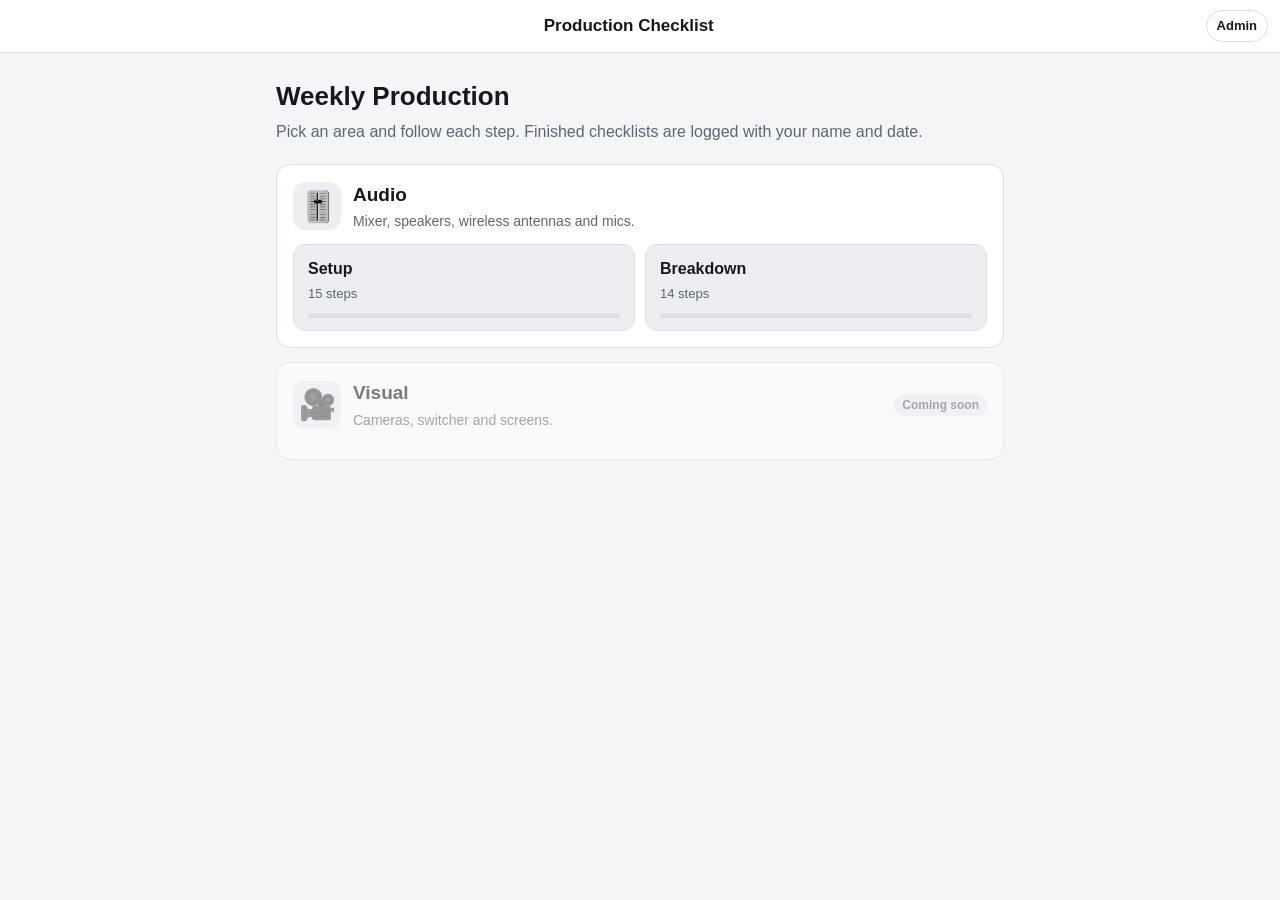
<file: index.html>
<!doctype html>
<html lang="en">
<head>
  <meta charset="utf-8" />
  <meta name="viewport" content="width=device-width, initial-scale=1, viewport-fit=cover" />
  <meta name="theme-color" content="#14161a" />
  <title>Production Checklist</title>
  <link rel="stylesheet" href="styles.css?v=1793487685" />
</head>
<body>
  <header class="topbar">
    <button class="icon-btn" id="backBtn" aria-label="Back" hidden>←</button>
    <div class="topbar-title" id="topTitle">Production Checklist</div>
    <button class="icon-btn" id="menuBtn" aria-label="Options" hidden>⋯</button>
    <a class="restart-btn header-link" id="adminLink" href="admin.html" hidden>Admin</a>
  </header>

  <main id="app"></main>

  <!-- Photo viewer -->
  <div class="lightbox" id="lightbox" hidden>
    <img id="lightboxImg" alt="" />
    <button class="icon-btn lightbox-close" aria-label="Close">✕</button>
  </div>

  <!-- Options sheet -->
  <div class="sheet-backdrop" id="sheet" hidden>
    <div class="sheet" role="dialog" aria-label="Options">
      <div id="sheetBody"></div>
    </div>
  </div>

  <script src="data/config.js?v=1793487685"></script>
  <script src="data/guides.js?v=1793487685"></script>
  <script src="app.js?v=1793487685"></script>
</body>
</html>
</file>
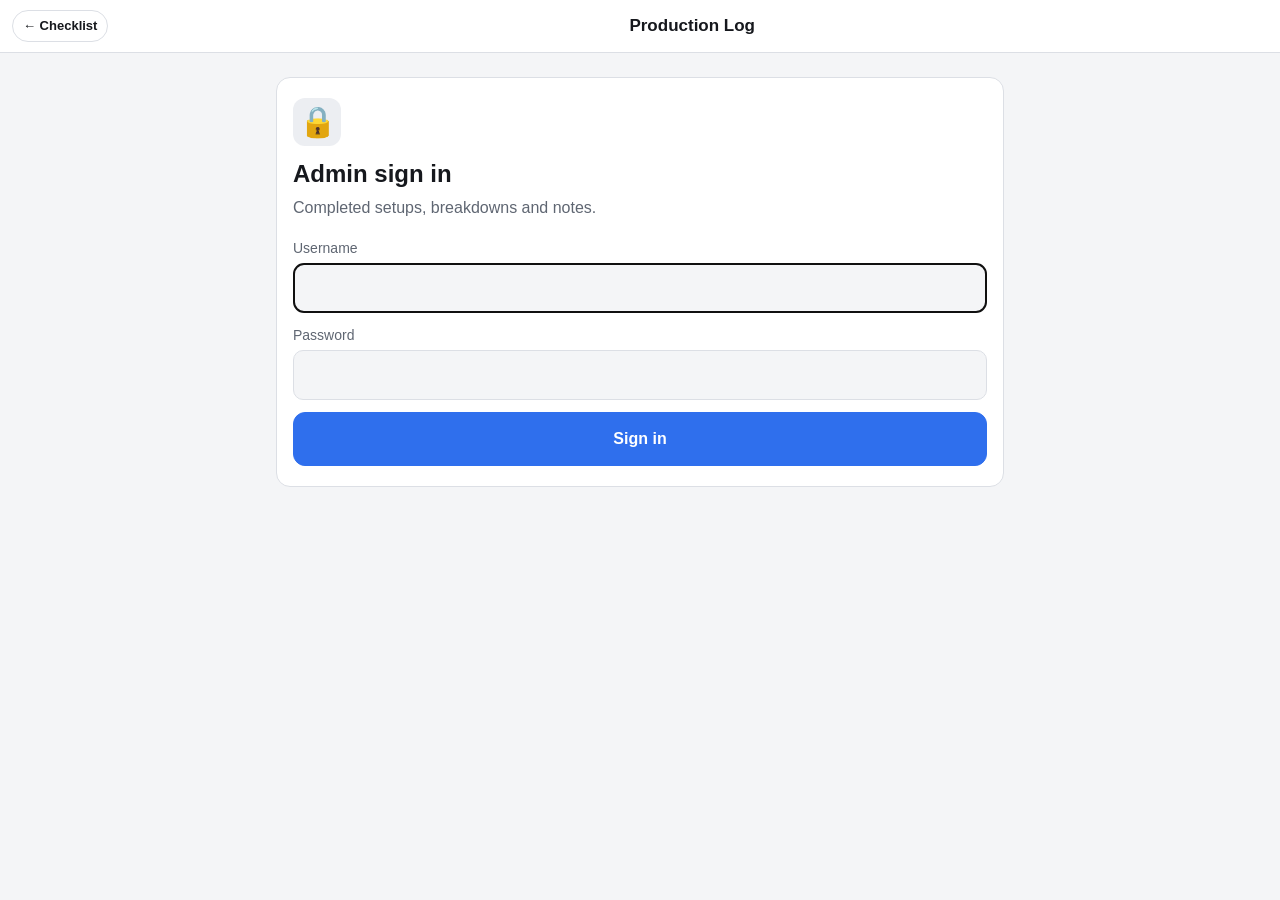
<file: admin.html>
<!doctype html>
<html lang="en">
<head>
  <meta charset="utf-8" />
  <meta name="viewport" content="width=device-width, initial-scale=1, viewport-fit=cover" />
  <meta name="robots" content="noindex, nofollow" />
  <meta name="theme-color" content="#14161a" />
  <title>Production Log · Admin</title>
  <link rel="stylesheet" href="styles.css?v=1793487685" />
</head>
<body>
  <header class="topbar">
    <a class="restart-btn header-link" href="./">← Checklist</a>
    <div class="topbar-title">Production Log</div>
    <button class="restart-btn" id="signOutBtn" hidden>Sign out</button>
  </header>

  <main id="admin"></main>

  <script src="data/config.js?v=1793487685"></script>
  <script src="admin.js?v=1793487685"></script>
</body>
</html>
</file>
<file: styles.css>
:root {
  --bg: #f4f5f7;
  --surface: #ffffff;
  --surface-2: #eceef2;
  --text: #16181d;
  --muted: #5f6672;
  --border: #dcdfe5;
  --accent: #2f6fed;
  --accent-ink: #ffffff;
  --done: #1f9d55;
  --done-soft: #e3f5ea;
  --tip-bg: #e8f0ff;
  --tip-ink: #1d4fb8;
  --warn-bg: #fff4dc;
  --warn-ink: #8a5a00;
  --radius: 14px;
  color-scheme: light;
}
@media (prefers-color-scheme: dark) {
  :root {
    --bg: #14161a;
    --surface: #1d2026;
    --surface-2: #272b33;
    --text: #eef0f3;
    --muted: #9aa1ad;
    --border: #2f343d;
    --accent: #5b8cff;
    --accent-ink: #0b0d10;
    --done: #3ccf7a;
    --done-soft: #17301f;
    --tip-bg: #1a2640;
    --tip-ink: #9dbaff;
    --warn-bg: #33270f;
    --warn-ink: #f2c66b;
    color-scheme: dark;
  }
}

* { box-sizing: border-box; }
html, body { margin: 0; }
body {
  background: var(--bg);
  color: var(--text);
  font: 16px/1.5 -apple-system, BlinkMacSystemFont, "Segoe UI", Roboto, sans-serif;
  -webkit-tap-highlight-color: transparent;
  padding-bottom: env(safe-area-inset-bottom, 0px);
}
button { font: inherit; color: inherit; cursor: pointer; }
[hidden] { display: none !important; }

/* ---------- Top bar ---------- */
.topbar {
  position: sticky; top: 0; z-index: 10;
  display: flex; align-items: center; gap: 8px;
  padding: calc(env(safe-area-inset-top, 0px) + 10px) 12px 10px;
  background: var(--surface);
  border-bottom: 1px solid var(--border);
}
.topbar-title { flex: 1; font-weight: 650; font-size: 17px; text-align: center; white-space: nowrap; overflow: hidden; text-overflow: ellipsis; }
.icon-btn {
  width: 40px; height: 40px; border-radius: 10px;
  border: 0; background: transparent; font-size: 22px; line-height: 1;
}
.icon-btn:hover { background: var(--surface-2); }
.topbar .icon-btn[hidden] + .topbar-title { margin-left: 48px; }

main { max-width: 760px; margin: 0 auto; padding: 16px 16px 120px; }

/* ---------- Home ---------- */
.hero h1 { font-size: 26px; margin: 8px 0 4px; }
.hero p { margin: 0 0 20px; color: var(--muted); }
.guide-card {
  background: var(--surface); border: 1px solid var(--border);
  border-radius: var(--radius); padding: 16px; margin-bottom: 14px;
}
.guide-card.soon { opacity: .55; }
.guide-head { display: flex; gap: 12px; align-items: center; margin-bottom: 12px; }
.guide-icon { font-size: 30px; width: 48px; height: 48px; display: grid; place-items: center; background: var(--surface-2); border-radius: 12px; }
.guide-head h2 { margin: 0; font-size: 19px; }
.guide-head p { margin: 2px 0 0; color: var(--muted); font-size: 14px; }
.badge { font-size: 12px; font-weight: 600; padding: 2px 8px; border-radius: 99px; background: var(--surface-2); color: var(--muted); }
.routine-row { display: grid; grid-template-columns: 1fr 1fr; gap: 10px; }
.routine-btn {
  text-align: left; padding: 12px 14px; border-radius: 12px;
  border: 1px solid var(--border); background: var(--surface-2);
}
.routine-btn strong { display: block; font-size: 16px; }
.routine-btn span { font-size: 13px; color: var(--muted); }
.mini-bar { height: 5px; border-radius: 9px; background: var(--border); margin-top: 8px; overflow: hidden; }
.mini-bar > i { display: block; height: 100%; background: var(--accent); }
.mini-bar.full > i { background: var(--done); }

/* ---------- Progress header ---------- */
.progress-wrap { margin-bottom: 14px; }
.progress-meta { display: flex; justify-content: space-between; align-items: center; gap: 8px; font-size: 14px; color: var(--muted); margin-bottom: 6px; }
.restart-btn {
  border: 1px solid var(--border); background: var(--surface); color: var(--text);
  font-size: 13px; font-weight: 600; padding: 5px 10px; border-radius: 99px; white-space: nowrap;
}
.restart-btn.armed { background: #d33; border-color: #d33; color: #fff; }
.progress { height: 10px; border-radius: 99px; background: var(--surface-2); overflow: hidden; }
.progress > i { display: block; height: 100%; background: var(--accent); transition: width .3s ease; }
.progress.full > i { background: var(--done); }

.seg { display: flex; background: var(--surface-2); border-radius: 12px; padding: 4px; margin-bottom: 16px; }
.seg button { flex: 1; border: 0; background: transparent; padding: 8px; border-radius: 9px; font-weight: 600; color: var(--muted); }
.seg button.on { background: var(--surface); color: var(--text); box-shadow: 0 1px 3px rgba(0,0,0,.12); }

/* ---------- Step card (step-by-step view) ---------- */
.step-card { background: var(--surface); border: 1px solid var(--border); border-radius: var(--radius); overflow: hidden; }
.step-card.is-done { border-color: var(--done); }
.step-body { padding: 16px; }
.step-section { font-size: 13px; font-weight: 600; text-transform: uppercase; letter-spacing: .04em; color: var(--muted); }
.step-title { font-size: 22px; margin: 4px 0 12px; line-height: 1.25; }
.step-title .num { color: var(--muted); font-weight: 500; }

.photo { position: relative; aspect-ratio: 4 / 3; max-width: 100%; background: var(--surface-2); }
.photo img { width: 100%; height: 100%; object-fit: cover; display: block; cursor: zoom-in; }
/* Real photos keep their own shape (most are portrait), capped so the steps stay on screen. */
.photo.fit { aspect-ratio: auto; }
.photo.fit img { height: auto; max-height: 62vh; object-fit: contain; }
.photo-ph {
  position: absolute; inset: 12px; border: 2px dashed var(--border); border-radius: 10px;
  display: grid; place-content: center; text-align: center; color: var(--muted); gap: 4px;
}
.photo-ph b { font-size: 36px; }
.photo-ph small { font-size: 12px; opacity: .8; }
.photo-caption { font-size: 13px; color: var(--muted); padding: 8px 16px 0; }
.photo-credit { display: block; font-size: 11px; opacity: .75; }
.photo-badge {
  position: absolute; top: 10px; left: 10px; pointer-events: none;
  background: rgba(0,0,0,.65); color: #fff; font-size: 12px; font-weight: 600;
  padding: 3px 8px; border-radius: 99px;
}

.instructions { margin: 0 0 12px; padding-left: 22px; }
.instructions li { margin-bottom: 8px; }
.note-box { border-radius: 10px; padding: 10px 12px; margin: 10px 0; font-size: 15px; }
.note-box.tip { background: var(--tip-bg); color: var(--tip-ink); }
.note-box.warn { background: var(--warn-bg); color: var(--warn-ink); }

.user-note summary { cursor: pointer; color: var(--muted); font-size: 14px; margin-top: 8px; }
.user-note textarea {
  width: 100%; min-height: 70px; margin-top: 8px; padding: 10px; border-radius: 10px;
  border: 1px solid var(--border); background: var(--bg); color: var(--text); font: inherit; resize: vertical;
}
.done-stamp { font-size: 13px; color: var(--done); font-weight: 600; margin-top: 8px; }

/* Bottom action bar */
.action-bar {
  position: fixed; left: 0; right: 0; bottom: 0; z-index: 9;
  background: var(--surface); border-top: 1px solid var(--border);
  padding: 10px 16px calc(env(safe-area-inset-bottom, 0px) + 10px);
}
.action-inner { max-width: 760px; margin: 0 auto; display: flex; gap: 10px; }
.btn {
  border: 1px solid var(--border); background: var(--surface-2);
  padding: 14px 16px; border-radius: 12px; font-weight: 650; font-size: 16px;
}
.btn:disabled { opacity: .4; cursor: default; }
.btn.primary { flex: 1; background: var(--accent); border-color: var(--accent); color: var(--accent-ink); }
.btn.done { flex: 1; background: var(--done-soft); border-color: var(--done); color: var(--done); }
.btn.block { width: 100%; }

/* ---------- List view ---------- */
.list-section { margin-bottom: 18px; }
.list-section h3 { font-size: 14px; text-transform: uppercase; letter-spacing: .04em; color: var(--muted); margin: 0 0 8px; display: flex; justify-content: space-between; }
.list-item {
  display: flex; align-items: center; gap: 12px; width: 100%;
  background: var(--surface); border: 1px solid var(--border); border-radius: 12px;
  padding: 12px; margin-bottom: 8px; text-align: left;
}
.check {
  flex: none; width: 30px; height: 30px; border-radius: 50%;
  border: 2px solid var(--border); display: grid; place-items: center;
  background: transparent; font-size: 16px; color: transparent;
}
.list-item.is-done .check, .check.on { background: var(--done); border-color: var(--done); color: #fff; }
.list-item.is-done .li-title { color: var(--muted); text-decoration: line-through; }
.li-text { flex: 1; min-width: 0; }
.li-title { font-weight: 600; }
.li-sub { font-size: 13px; color: var(--muted); }
.li-go { color: var(--muted); font-size: 20px; }

/* ---------- Complete ---------- */
.complete { text-align: center; padding: 30px 10px; }
.complete .big { font-size: 64px; }
.complete h2 { margin: 8px 0; }
.complete p { color: var(--muted); }
.summary-notes { text-align: left; background: var(--surface); border: 1px solid var(--border); border-radius: var(--radius); padding: 14px 16px; margin: 20px 0; }
.summary-notes h3 { margin: 0 0 8px; font-size: 15px; }
.summary-notes li { margin-bottom: 6px; }

.log-status { font-size: 14px; }
.log-status.sent { color: var(--done); }
.log-status.pending, .log-status.off { color: var(--warn-ink); }
.link-btn { border: 0; background: none; padding: 0; color: var(--accent); text-decoration: underline; font-size: inherit; }

/* ---------- Start screen ---------- */
.start-card {
  background: var(--surface); border: 1px solid var(--border); border-radius: var(--radius);
  padding: 20px 16px; margin-top: 8px;
}
.start-card .guide-icon { margin-bottom: 10px; }
.start-card h2 { margin: 0 0 4px; }
.start-sub { margin: 0 0 18px; color: var(--muted); }
.field-error { color: #d33; margin: -4px 0 12px; font-size: 14px; }

/* ---------- Admin log ---------- */
.header-link { text-decoration: none; display: inline-block; }
.stat-row { display: grid; grid-template-columns: repeat(4, 1fr); gap: 8px; margin-bottom: 14px; }
.stat { background: var(--surface); border: 1px solid var(--border); border-radius: 12px; padding: 10px; text-align: center; }
.stat b { display: block; font-size: 22px; }
.stat span { font-size: 12px; color: var(--muted); }
.filter-row { display: flex; gap: 8px; align-items: center; margin-bottom: 16px; flex-wrap: wrap; }
.filter-row input[type="search"] {
  flex: 1 1 180px; min-width: 0; padding: 10px 12px; border-radius: 10px;
  border: 1px solid var(--border); background: var(--surface); color: var(--text); font: inherit;
}
.filter-row .btn { padding: 9px 14px; }
.toggle { display: flex; align-items: center; gap: 6px; font-size: 14px; color: var(--muted); white-space: nowrap; }
.run-card { background: var(--surface); border: 1px solid var(--border); border-radius: 12px; padding: 12px; margin-bottom: 8px; }
.run-top { display: flex; align-items: center; gap: 8px; flex-wrap: wrap; }
.run-tag { font-size: 12px; font-weight: 700; padding: 2px 8px; border-radius: 99px; }
.run-tag.setup { background: var(--tip-bg); color: var(--tip-ink); }
.run-tag.breakdown { background: var(--done-soft); color: var(--done); }
.run-name { font-weight: 650; }
.run-meta { font-size: 13px; color: var(--muted); margin-top: 4px; }
.run-notes { margin-top: 8px; padding: 8px 10px; border-radius: 8px; background: var(--warn-bg); color: var(--warn-ink); font-size: 14px; white-space: pre-line; }
.admin-loading, .admin-empty { text-align: center; color: var(--muted); padding: 30px 0; }
@media (max-width: 420px) { .stat b { font-size: 18px; } }

/* ---------- Lightbox & sheet ---------- */
.lightbox { position: fixed; inset: 0; z-index: 50; background: rgba(0,0,0,.92); display: grid; place-items: center; padding: 16px; }
.lightbox img { max-width: 100%; max-height: 90vh; border-radius: 8px; }
.lightbox-close { position: absolute; top: calc(env(safe-area-inset-top, 0px) + 12px); right: 12px; color: #fff; }

.sheet-backdrop { position: fixed; inset: 0; z-index: 40; background: rgba(0,0,0,.45); display: flex; align-items: flex-end; justify-content: center; }
.sheet {
  width: 100%; max-width: 520px; background: var(--surface); border-radius: 18px 18px 0 0;
  padding: 18px 16px calc(env(safe-area-inset-bottom, 0px) + 18px);
}
.sheet h3 { margin: 0 0 12px; }
.sheet .btn { width: 100%; margin-bottom: 10px; text-align: left; }
.sheet .btn.danger { color: #d33; }
.field label { display: block; font-size: 14px; color: var(--muted); margin-bottom: 4px; }
.field input {
  width: 100%; padding: 12px; border-radius: 10px; border: 1px solid var(--border);
  background: var(--bg); color: var(--text); font: inherit; margin-bottom: 12px;
}

@media (min-width: 700px) {
  .step-title { font-size: 26px; }
}
</file>
